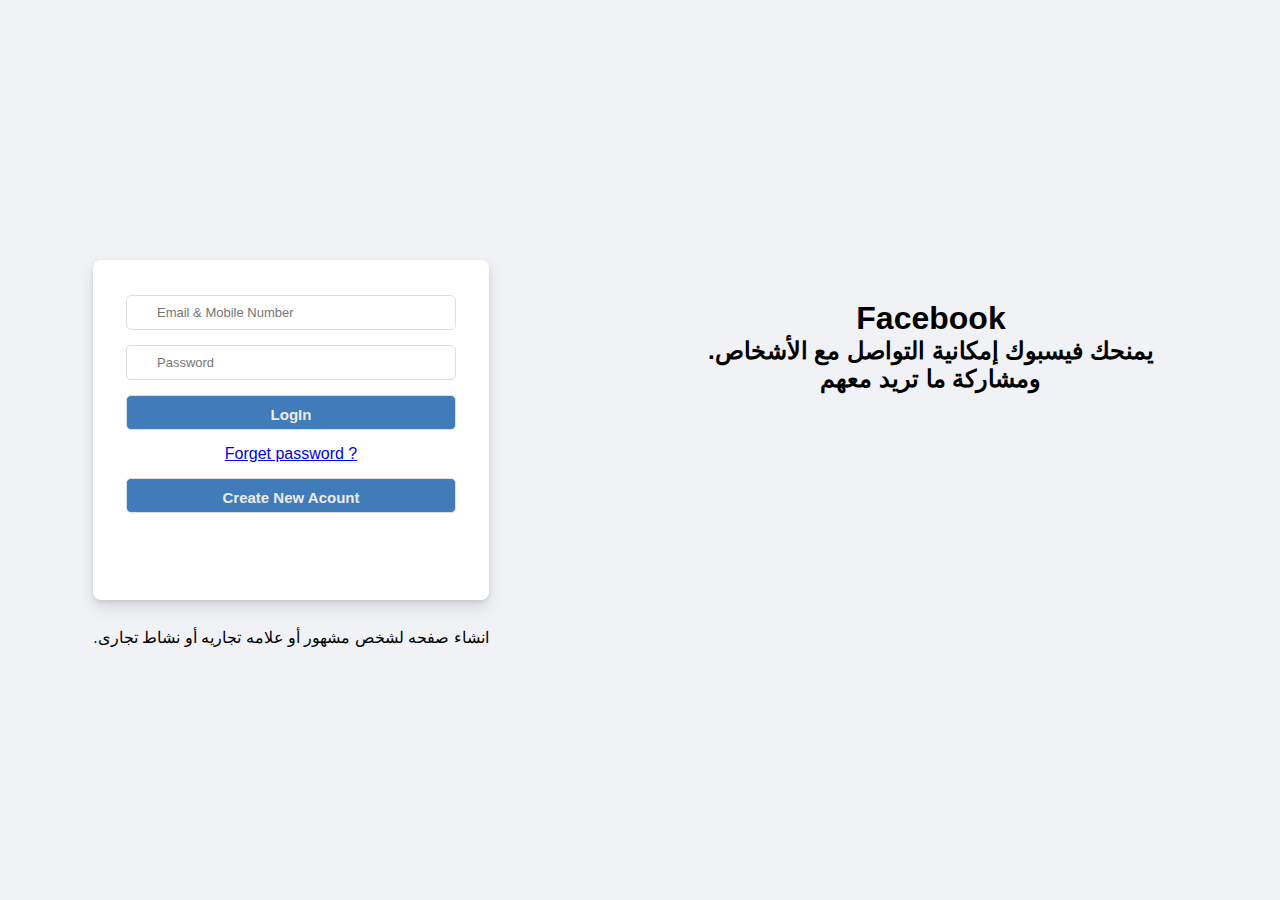
<file: login.html>
<!DOCTYPE html>
<html lang="en">

<head>
    <meta charset="UTF-8" />
    <meta name="viewport" content="width=device-width, initial-scale=1.0" />
    <link rel="stylesheet" href="css/style.css" />
    <link rel="stylesheet" href="css/all.min.css" />
    <link rel="shortcut icon" href="img/Facebook-removebg-preview.png" type="image/x-icon">
    <link data-default-icon="https://static.xx.fbcdn.net/rsrc.php/yD/r/d4ZIVX-5C-b.ico"
        data-badged-icon="https://static.xx.fbcdn.net/rsrc.php/ye/r/Ta8_J_nYekI.ico" rel="shortcut icon"
        href="https://static.xx.fbcdn.net/rsrc.php/yD/r/d4ZIVX-5C-b.ico" />
    <title>LogIn</title>
</head>

<body>
    <div class="login-content">
        <div class="form">
            <form action="index.html">
                <input type="text" placeholder="Email & Mobile Number">
                <input type="password" placeholder="Password">
                <input type="submit" value="LogIn" id="login">
                <a href="#">Forget password ?</a>
                <input type="submit" value="Create New Acount" id="create">
            </form>
            <span>.انشاء صفحه لشخص مشهور أو علامه تجاريه أو نشاط تجارى</span>

        </div>
        <div class="text">
        <h1>Facebook</h1>
        <h2>.يمنحك فيسبوك إمكانية التواصل مع الأشخاص ومشاركة ما تريد معهم</h2>
        </div>
    </div>

</body>

</html>
</file>
<file: css/style.css>
* {
  padding: 0;
  margin: 0;
  box-sizing: border-box;
  /* #1b74e4 */
  
}
li:hover{
  background-color: rgba(214, 213, 213, 0.323);
}
body {
  font-family: Arial;
  background-color: #f0f2f5;
  position: relative;
}

/* navBar */
.navBar {
  display: flex;
  justify-content: space-between;
  position: sticky;
  position: -webkit-sticky;
  top: 0;
  z-index: 100;
  height: 60px;
  width: 100%;
  background-color: #ffffff;
  box-shadow: 0px 1px 3px #ccc;
  padding: 8px 13px 0px 13px;
}

/* left navBar */
.navBar .left {
  display: flex;
  justify-content: center;
}

.navBar .left input {
  height: 30px;
  background-color: #f0f2f5;
  color: #686778;
  border: none;
  outline: none;
  border-radius: 20px;
  padding: 10px;
  margin: 5px;
  font-family: Arial, FontAwesome;
  font-size: 15px;
}

.navBar .left .fa-facebook {
  font-size: 35px;
  color: #0674e7;
}

/* middle navBar */
.navBar .middle {
  display: flex;
  justify-content: space-between;
  align-items: center;
}

.navBar .middle a {
  text-decoration: none;
  color: #65676b;
  font-size: 25px;
  border-radius: 10px;
  padding: 10px 20px;
}

.navBar .middle a:hover {
  background-color: #edeef0;
  border-bottom: 2px solid #0674e7;
}

.navBar .middle .active {
  color: #1877f2;
  border-bottom: 2px solid #1877f2;
}

.navBar .middle a .active:hover {
  background-color: white;
}
.floating{
  margin: 50px;
  width: 450px;
  height: 580px;
  top: 20px;
  right: 50px;
  border-radius: 25px;
  position: absolute;
  display: none;
  background-color: #ccccccee;

}
.notification{
  /* display: none; */

}
.message{

}
.list{
  /* display: none; */

}
.dropDown{
  /* display: none; */

}

/* right navBar */
.right {
  display: flex;
  justify-content: center;
  align-items: center;
}

.right .image-right-nav {
  display: flex;
  align-items: center;
  margin-right: 5px;
  padding: 2px 10px 2px 2px;
  border-radius: 8px;
}

.right .image-right-nav img {
  width: 35px;
  height: 35px;
  border-radius: 50%;
}

.right .icons {
  display: flex;
  align-items: center;
  justify-content: center;
}

.right .icons a {
  text-decoration: none;
  color: #050505;
  background-color: #e4e6eb;
  font-size: 18px;
  margin: 5px;
  width: 40px;
  height: 40px;
  border-radius: 50%;
  display: flex;
  align-items: center;
  justify-content: center;
}

.right .image-right-nav p {
  font-weight: bold;
  color: #050505;
  font-size: 15px;
  margin-left: 5px;
}

/* content */
.content {
  display: flex;
  justify-content: space-between;
}

/* content right side */
.content .content-right,
.content .content-left {
  padding-left: 20px;
  width: 22%;
  background-color: #f0f2f5;
  overflow: hidden;
  height: 100vh;
  /* the height of the loaded size view*/
  position: sticky;
  position: -webkit-sticky;
  top: 5px;
}

.content .content-right {
  right: 0;
}

.content .content-left {
  left: 0;
}

.content .content-right:hover,
.content .content-left:hover ,
.icons .message:hover,
.icons .notification:hover

{
  overflow: auto;
}
.icons .message,
.icons .notification
{
  overflow-y: hidden;
}
.content .content-right img,
.content .content-left img {
  width: 50px;
  height: 50px;
  border-radius: 50%;
  margin-right: 10px;
}

.icons .notification img,
.icons .message img{
  width: 60px;
  height: 60px;
  border-radius: 50%;
  margin-right: 19px;
}
.icons .notification p,
.icons .message p{
  font-size: 13px;
  padding-bottom: 0px;
}
.icons .notification small span,
.icons .message small span{
  color: #5a5c5e;
}
.icons .message {
  margin-left: 20px;
}
.icons .message small{
  padding-top:0px ;
}
.icons .message i,
.icons .notification i{
  color: #0674e7;
  font-size: 10px;
}
.content .content-right ul,
.content .content-left ul,
.icons .message ul ,
.icons .notification ul {
  text-decoration: none;
  list-style-type: none;
}

.content .content-right p,
.content .content-left p ,
.icons .message p,
.icons .notification p{
  font-weight: bold;
  color: #050505;
  font-size: 15px;
  margin-left: 5px;
}

.content .content-right .first-list-item,
.content .content-left,
.icons .message {
  padding-top: 15px;
}

.content .content-right li,
.content .content-left li ,
.icons .notification li,
.icons .message li{
  display: flex;
  align-items: center;
  padding: 20px 0 5px;
}
.icons .message li,
.icons .notification li{
  border: #bfc0c1 solid 0.5px;
  border-radius: 10px;
  margin-bottom: 1px;
  padding-left: 15px;
}

/* content left side */
.content .left {
  width: 20%;
}

.content .content-left .left-paragraph {
  color: #65676b;
  font-size: 25px;
  font-weight: bold;
  padding: 4px;
  padding-left: 0px;
}

.content .content-left .first-left-div,
.content .content-left .second-left-div,
.content .content-left .third-left-div {
  display: flex;
  align-items: center;
  margin-bottom: 20px;
}

.content .content-left .third-left-div {
  justify-content: space-between;
}

.content .content-left .second-left-div h3 {
  width: 150px;
}

.content .content-left .stage img {
  width: 95px;
  border-radius: 5px;
}

.content .content-left .third-left-div {
  width: 90%;
  height: 60px;
}

.content .content-left .third-left-div .left-icons {
  display: flex;
  justify-content: right;
}

.content .content-left .third-left-div .left-icons i {
  margin: 10px;
  color: #686778;
}

/* content middle side */
.content .middle {
  width: 50%;
  padding-top: 20px;
}

.content .middle .head {
  display: flex;
  justify-content: space-between;
}

.content .middle .head div {
  width: 19%;
  height: 220px;
  border-radius: 10px;
}

.content .middle .head .first {
  position: relative;
  background-color: white;
}

.content .middle .head .first h3 {
  text-align: center;
  position: absolute;
  bottom: 25px;
  left: 10px;
}

.content .middle .head .first img {
  width: 100%;
  height: 60%;
  border-radius: 10px;
}

.content .middle .head .first i {
  position: absolute;
  bottom: 55px;
  left: 25%;
  font-size: 22px;
  color: white;
  padding: 10px;
  background-color: #0674e7;
  border-radius: 50%;
  border: 3px solid white;
}

.content .middle .head .second:hover{
  background-color: #65676b;
}
.content .middle .head .second {
  position: relative;
}

.content .middle .head .second .next{
  font-size: 25px;
  padding: 5px;
  position: absolute;
  top: 95px;
  left: 95px;
  background-color: #eeecec;
  color: #ccc;
  height: 35px;
  width: 35px;
  text-align: center;
  border-radius: 50%;
}
.content .middle .head .second h4 {
  color: white;
  position: absolute;
  bottom: 10px;
  left: 10px;
}

.content .middle .head .second1 {
  height: 100%;
  width: 100%;
  border-radius: 10px;
}

.content .middle .head .second2 {
  position: absolute;
  top: 10px;
  left: 10px;
  width: 40px;
  height: 40px;
  border-radius: 50%;
  border: 3px solid #0674e7;
}

.content .middle .comment {
  width: 100%;
  height: 150px;
  background-color: white;
  margin-top: 25px;
  border-radius: 10px;
}

.content .middle .comment div {
  display: flex;
  align-items: center;
}

.content .middle .comment .comment-1 img {
  width: 50px;
  height: 50px;
  border-radius: 50%;
  margin: 15px 10px 20px 20px;
}

.content .middle .comment .comment-1 input {
  height: 35px;
  color: #686778;
  border: none;
  outline: none;
  padding: 10px;
  font-size: 15px;
  width: 80%;
  border-radius: 30px;
  background-color: #f0f2f5;
}

hr {
  width: 90%;
  margin-left: 5%;
  height: 2px;
  background-color: #050505;
}

.content .middle .posts .post-icons {
  display: flex;
  justify-content: space-around;
  align-items: center;
}

.content .middle .posts .post-icons .icon {
  /* margin: 5px; */
  display: flex;
  align-items: center;
  color: #65676b;
  font-size: 15px;
  justify-content: center;
}

.content .middle .posts .post-icons .icon i {
  font-size: 25px;
}

.content .middle .comment .icons {
  justify-content: space-around;
  padding-top: 10px;
}

.content .middle .comment .icons img {
  margin: 10px;
}

.content .middle .posts {
  width: 100%;
  height: 600px;
  background-color: white;
  margin-top: 25px;
  border-radius: 10px;
}

.content .middle .posts .time,
.content .middle .posts .time .post-content {
  display: flex;
  justify-content: space-between;
  align-items: center;
  margin-left: 7px;
}

.content .middle .posts .time .post-content .text p {
  font-size: 15px;
  color: #65676b;
  margin-top: 3px;
}

.content .middle .posts .time img {
  width: 50px;
  height: 50px;
  border-radius: 50%;
  margin: 10px;
}

.content .middle .posts i {
  margin: 25px;
  font-size: 20px;
}

.content .middle .posts h5 {
  color: #484855;
  margin: 10px 0 0px 30px;
}

.content .middle .posts .profile-img {
  width: 90%;
  margin: 15px 5%;
  border-radius: 5px;
}

/* login page styling */
.login-content {
  display: flex;
  justify-content: space-around;
  align-items: center;
  width: 100%;
  height: 100vh;
  padding-top: 72px 0 112px 0;
  text-align: center;
}

.login-content .form {
  width: 396px;
  height: 400px;
}

.login-content .form form {
  background-color: #fff;
  padding-bottom: 24px;
  padding-top: 10px;
  border: none;
  border-radius: 8px;
  box-shadow: 0 2px 4px rgba(0, 0, 0, 0.1), 0 8px 16px rgba(0, 0, 0, 0.1);
  margin: 10px 0 28px;
  padding: 20px 0 28px;
  height: 85%;
}

.login-content .form #login,
.login-content .form #create {
  background-color: #407bba;
  color: #edebeb;
  font-size: 15px;
  font-weight: 700;
}
.login-content .form input {
  display: block;
  font-size: 13px;
  padding: 10px 30px;
  height: 35px;
  width: 330px;
  border-radius: 5px;
  border: 1px #dddfe2 solid;
  margin: 15px auto;
  color: #1d2129;
  font-family: Helvetica, Arial, sans-serif;
}

.login-content .text {
  /* border: 2px red solid; */
  width: 40%;
  height: 300px;
}

/* media Queries */
@media screen and (max-width: 700px) {
  body {
    /* background-color: #0674e7; */
  }
  .navBar .middle{
    width: 70%;
    margin: auto;
  }
  .navBar .right {
    display: none;
  }
  .content .middle .head .first h3 {
    font-size: 15px;
   
  }
  .content .content-left {
    display: none;
  }
  .content .middle {
  }
}
@media screen and (max-width: 925px) {
  body {
    /* background-color: red; */
  }
  .navBar .left {
    display: none;
  }
  .content .content-right {
    display: none;
  }
  .content .content-left {
    width: 30%;
  }
  .content .middle {
    width: fit-content;
    padding: 5%;
  }
  .content .middle .posts {
    height: max-content;
    width: fit-content;
  }
}
@media screen and (min-width: 925px) {
  body {
    /* background-color: yellow; */
  }
  .content .middle .posts {
    height: fit-content;
  }
  .content .content-left .third-left-div {
    flex-direction: column;
  }
  .content .content-left .third-left-div {
    padding: 14px;
  }
  .content .middle .head .first h3 {
    font-size: 15px;
    padding: 9px;
  }
}
</file>
